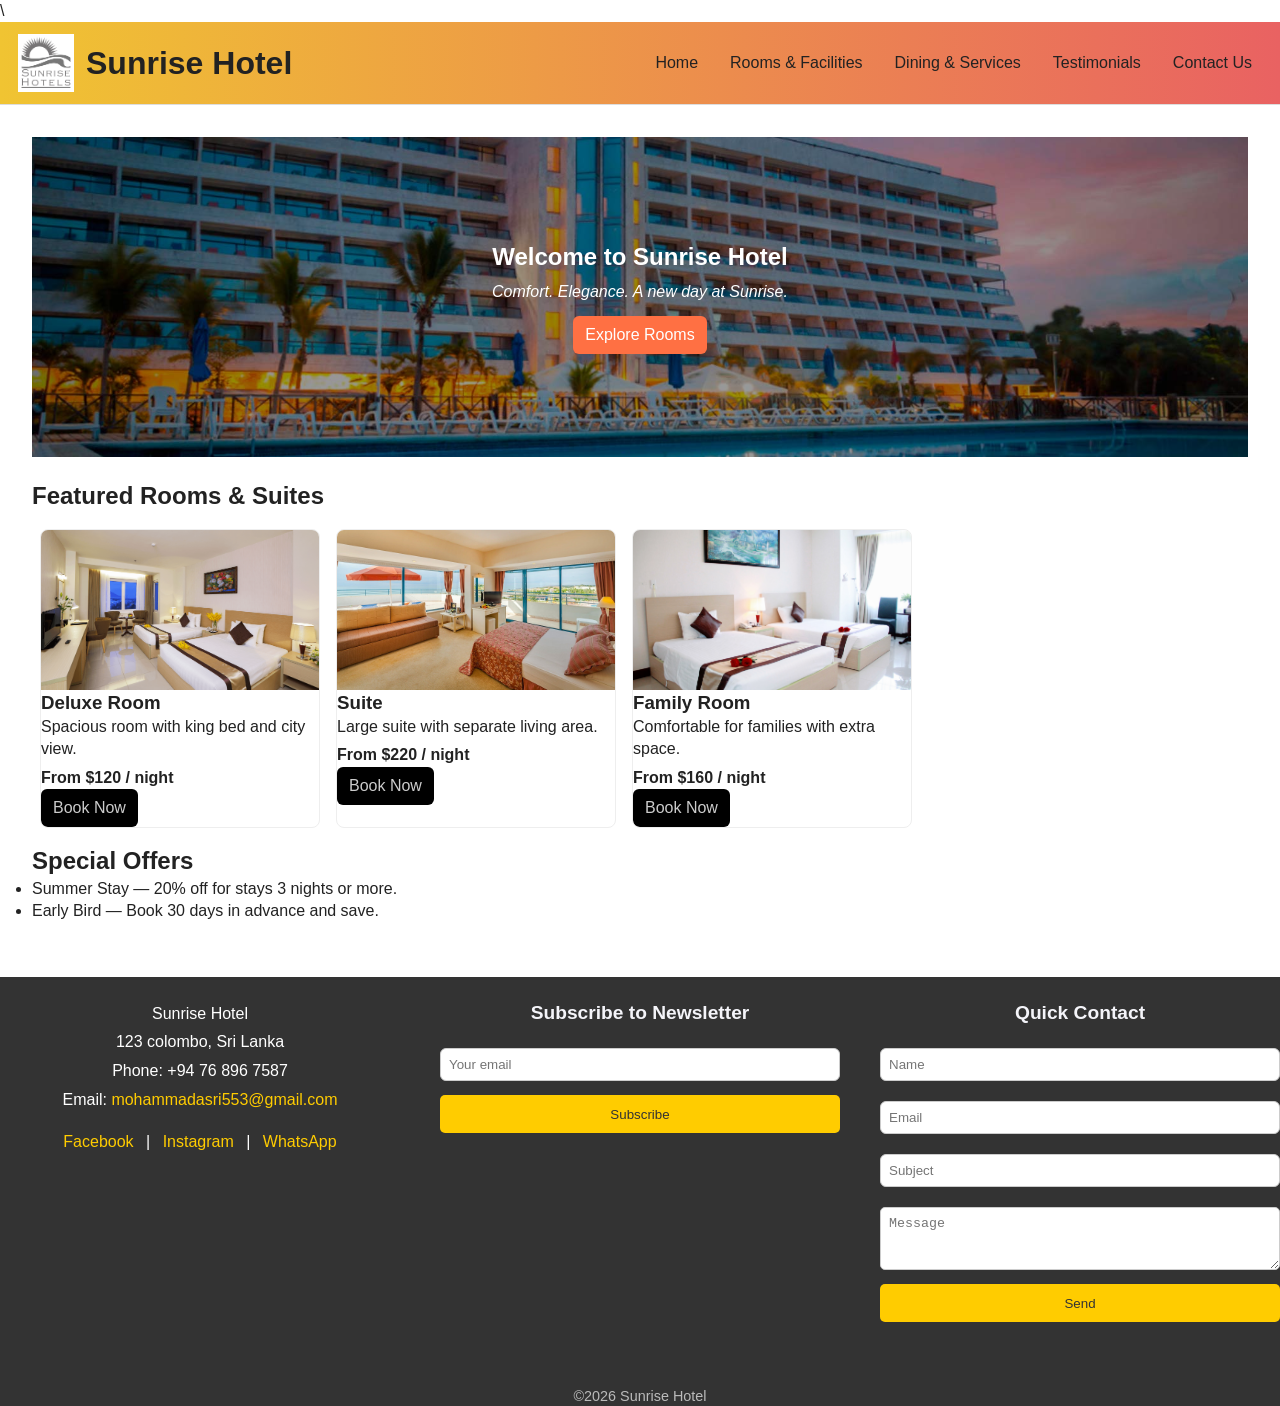
<file: index.html>
\<!doctype html>
<html lang="en">
<head>
  <meta charset="utf-8" />
  <meta name="viewport" content="width=device-width,initial-scale=1" />
  <title>Sunrise Hotel — Home</title>
  <link rel="stylesheet" href="css/style.css">
</head>
<body>
  <header class="site-header">
    <div class="brand">
      <img src="images/Logo.jpg" alt="Sunrise Hotel logo" class="logo">
      <h1>Sunrise Hotel</h1>
    </div>
    <nav class="main-nav" id="main-nav">
      <ul>
        <li><a href="index.html">Home</a></li>
        <li><a href="rooms.html">Rooms & Facilities</a></li>
        <li><a href="dining.html">Dining & Services</a></li>
        <li><a href="testimonials.html">Testimonials</a></li>
        <li><a href="contact.html">Contact Us</a></li>
      </ul>
    </nav>
  </header>

  <main>
    <section class="hero" aria-label="Welcome banner">
      <img src="images/banner.jpg" alt="Sunrise over the hotel" class="hero-bg">
      <div class="hero-content">
        <h2>Welcome to Sunrise Hotel</h2>
        <p class="slogan">Comfort. Elegance. A new day at Sunrise.</p>
        <a class="btn primary" href="rooms.html">Explore Rooms</a>
      </div>
    </section>

    <section class="featured-rooms"><br>
      <h2>Featured Rooms & Suites</h2>
      <div class="cards">
        <article class="card">
          <img src="images/room1.png" alt="Deluxe Room" />
          <h3>Deluxe Room</h3>
          <p>Spacious room with king bed and city view.</p>
          <p class="price">From $120 / night</p>
          <a class="btn" href="rooms.html#deluxe">Book Now</a>
        </article>

        <article class="card">
          <img src="images/room2.jpg" alt="Suite" />
          <h3>Suite</h3>
          <p>Large suite with separate living area.</p>
          <p class="price">From $220 / night</p>
          <a class="btn" href="rooms.html#suite">Book Now</a>
        </article>

        <article class="card">
          <img src="images/room3.jpg" alt="Family Room" />
          <h3>Family Room</h3>
          <p>Comfortable for families with extra space.</p>
          <p class="price">From $160 / night</p>
          <a class="btn" href="rooms.html#family">Book Now</a>
        </article>
      </div>
    </section>

    <section class="special-offers">
      <h2>Special Offers</h2>
      <ul>
        <li>Summer Stay — 20% off for stays 3 nights or more.</li>
        <li>Early Bird — Book 30 days in advance and save.</li>
      </ul>
    </section>
  </main>
<br>
  <footer class="site-footer">

    <div class="footer-contact">
      <br>
      <address>
        Sunrise Hotel<br>
        123 colombo, Sri Lanka<br>
        Phone: +94 76 896 7587<br>
        Email: <a href="mohammadasri553@gmail.com">mohammadasri553@gmail.com</a>
      </address>

      <div class="social-links">
        <a href="https://www.facebook.com/profile.php?id=100076570625854&mibextid=ZbWKwL" aria-label="Sunrise Hotel on Facebook">Facebook</a> |
        <a href="https://www.instagram.com/mhdasri553?igsh=b245bXV5a212cms3" aria-label="Sunrise Hotel on Instagram">Instagram</a> |
        <a href="https://wa.me/+94768967587?text=Hii+SLM(•ิ‿•ิ)Asri" aria-label="Sunrise Hotel on Twitter">WhatsApp</a>
      </div>
    </div>

    <div class="newsletter">
      <br>
      <h3>Subscribe to Newsletter</h3>
      <form id="newsletter-form">
        <label for="newsletter-email" class="sr-only">Email</label>
        <input id="newsletter-email" type="email" name="email" placeholder="Your email" required>
        <button type="submit" class="btn">Subscribe</button>
      </form>
    </div>

    <div class="footer-contactform">
      <br>
      <h3>Quick Contact</h3>
      <form id="quick-contact">
        <label for="q-name" class="sr-only">Name</label>
        <input id="q-name" name="name" type="text" placeholder="Name" required>
        <label for="q-email" class="sr-only">Email</label>
        <input id="q-email" name="email" type="email" placeholder="Email" required>
        <label for="q-subject" class="sr-only">Subject</label>
        <input id="q-subject" name="subject" type="text" placeholder="Subject" required>
        <label for="q-message" class="sr-only">Message</label>
        <textarea id="q-message" name="message" placeholder="Message" rows="3" required></textarea>
        <button type="submit" class="btn">Send</button>
      </form>
    </div>

    <p class="copyright">©<span id="year"></span> Sunrise Hotel</p>
  </footer>

  <script src="js/scripts.js"></script>
</body>
</html>
</file>
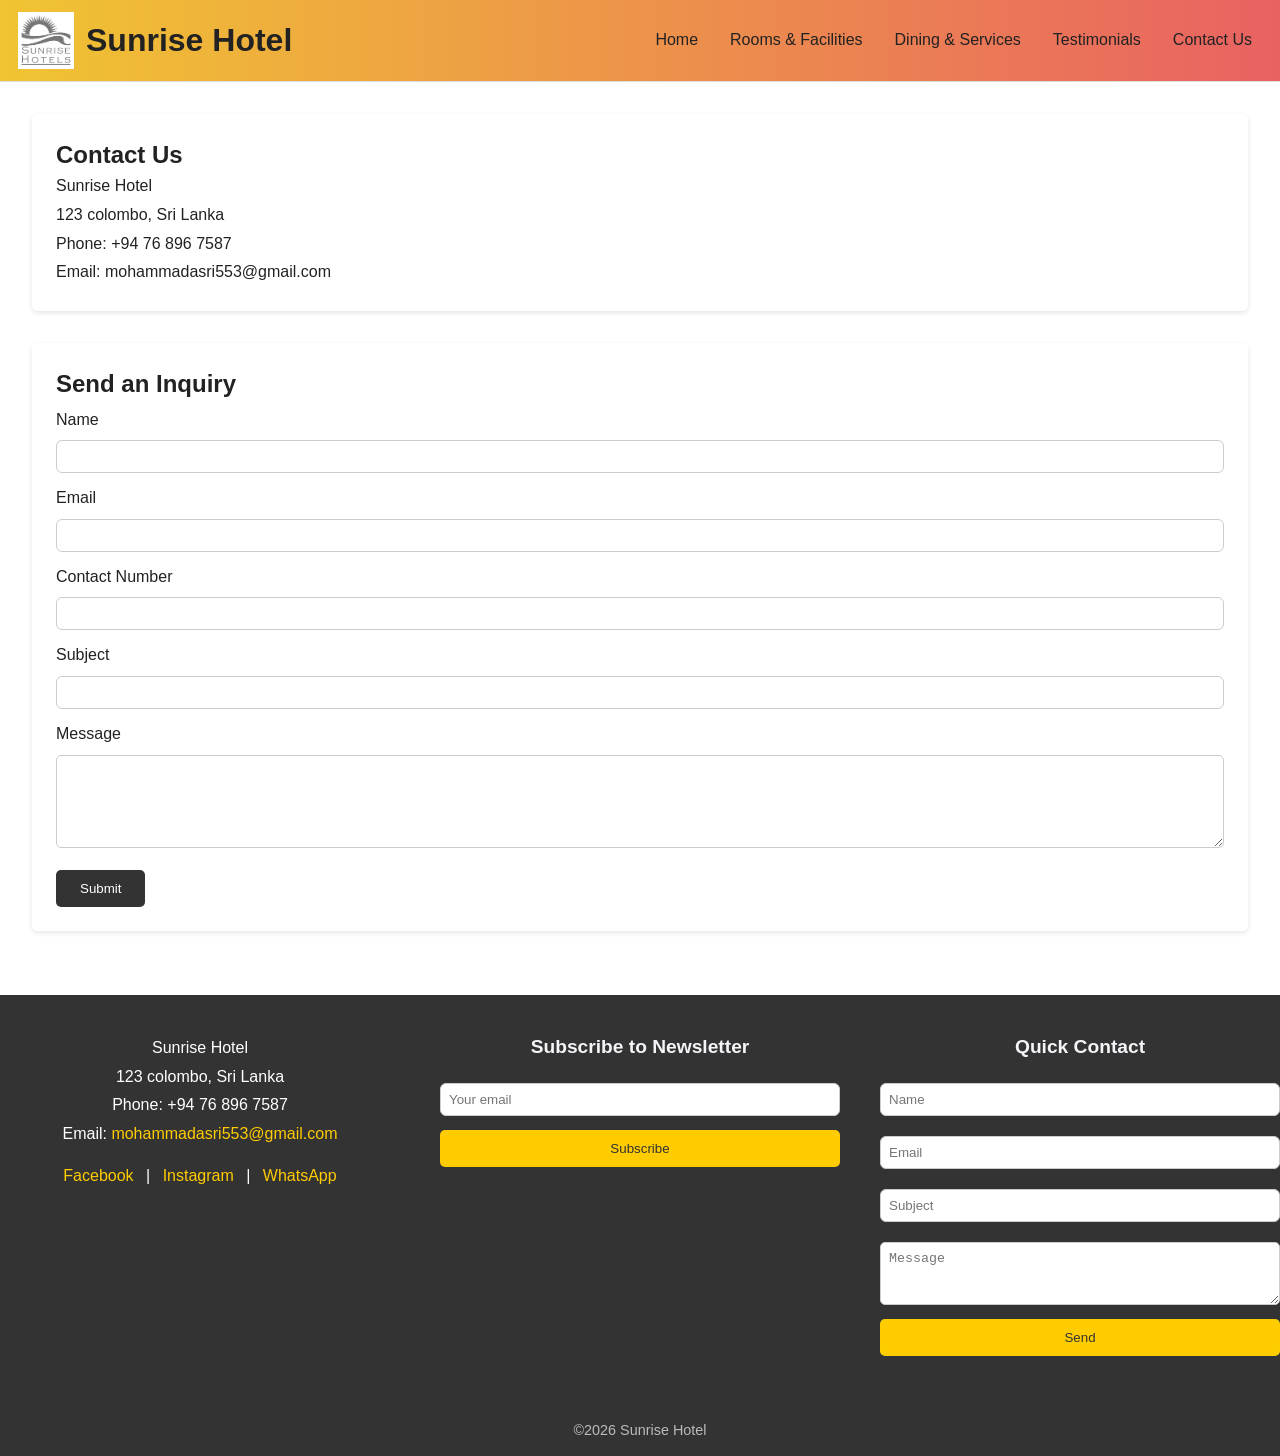
<file: contact.html>
<!doctype html>
<html lang="en">
<head>
  <meta charset="utf-8" />
  <meta name="viewport" content="width=device-width,initial-scale=1" />
  <title>Sunrise Hotel — Contact</title>
  <link rel="stylesheet" href="css/style.css">
  <style>
    .site-footer {
  text-align: center;
  padding: 1rem 0;
  background: #333;
  color: #fff;
  margin-top: 2rem;
}

.site-footer p {
  margin: 0;
}
  </style>
</head>
<body>
  <header class="site-header">
    <div class="brand">
      <img src="images/Logo.jpg" alt="Sunrise Hotel logo" class="logo">
      <h1>Sunrise Hotel</h1>
    </div>
    <nav class="main-nav">
      <ul>
        <li><a href="index.html">Home</a></li>
        <li><a href="rooms.html">Rooms & Facilities</a></li>
        <li><a href="dining.html">Dining & Services</a></li>
        <li><a href="testimonials.html">Testimonials</a></li>
        <li><a href="contact.html">Contact Us</a></li>
      </ul>
    </nav>
  </header>

  <main>
    <section class="contact-info">
      <h2>Contact Us</h2>
      <address>
        Sunrise Hotel<br>
        123 colombo, Sri Lanka<br>
        Phone:  +94 76 896 7587<br>
        Email: <a href="mohammadasri553@gmail.com">mohammadasri553@gmail.com</a>
      </address>
    </section>

    <section class="inquiry-form">
      <h2>Send an Inquiry</h2>
      <form id="inquiry" method="post" action="#">
        <label for="name">Name</label>
        <input id="name" name="name" type="text" required>

        <label for="email">Email</label>
        <input id="email" name="email" type="email" required>

        <label for="contact-number">Contact Number</label>
        <input id="contact-number" name="contact-number" type="tel">

        <label for="subject">Subject</label>
        <input id="subject" name="subject" type="text" required>

        <label for="message">Message</label>
        <textarea id="message" name="message" rows="5" required></textarea>

        <button class="btn" type="submit">Submit</button>
      </form>
    </section>
  </main>

 <footer class="site-footer">

    <div class="footer-contact">
      <br>
      <address>
        Sunrise Hotel<br>
        123 colombo, Sri Lanka<br>
        Phone: +94 76 896 7587<br>
        Email: <a href="mohammadasri553@gmail.com">mohammadasri553@gmail.com</a>
      </address>

      <div class="social-links">
        <a href="https://www.facebook.com/profile.php?id=100076570625854&mibextid=ZbWKwL" aria-label="Sunrise Hotel on Facebook">Facebook</a> |
        <a href="https://www.instagram.com/mhdasri553?igsh=b245bXV5a212cms3" aria-label="Sunrise Hotel on Instagram">Instagram</a> |
        <a href="https://wa.me/+94768967587?text=Hii+SLM(•ิ‿•ิ)Asri" aria-label="Sunrise Hotel on Twitter">WhatsApp</a>
      </div>
    </div>

    <div class="newsletter">
      <br>
      <h3>Subscribe to Newsletter</h3>
      <form id="newsletter-form">
        <label for="newsletter-email" class="sr-only">Email</label>
        <input id="newsletter-email" type="email" name="email" placeholder="Your email" required>
        <button type="submit" class="btn">Subscribe</button>
      </form>
    </div>

    <div class="footer-contactform">
      <br>
      <h3>Quick Contact</h3>
      <form id="quick-contact">
        <label for="q-name" class="sr-only">Name</label>
        <input id="q-name" name="name" type="text" placeholder="Name" required>
        <label for="q-email" class="sr-only">Email</label>
        <input id="q-email" name="email" type="email" placeholder="Email" required>
        <label for="q-subject" class="sr-only">Subject</label>
        <input id="q-subject" name="subject" type="text" placeholder="Subject" required>
        <label for="q-message" class="sr-only">Message</label>
        <textarea id="q-message" name="message" placeholder="Message" rows="3" required></textarea>
        <button type="submit" class="btn">Send</button>
      </form>
    </div>

    <p class="copyright">©<span id="year"></span> Sunrise Hotel</p>
  </footer>

  <script src="js/scripts.js"></script>
</body>
</html>
</file>
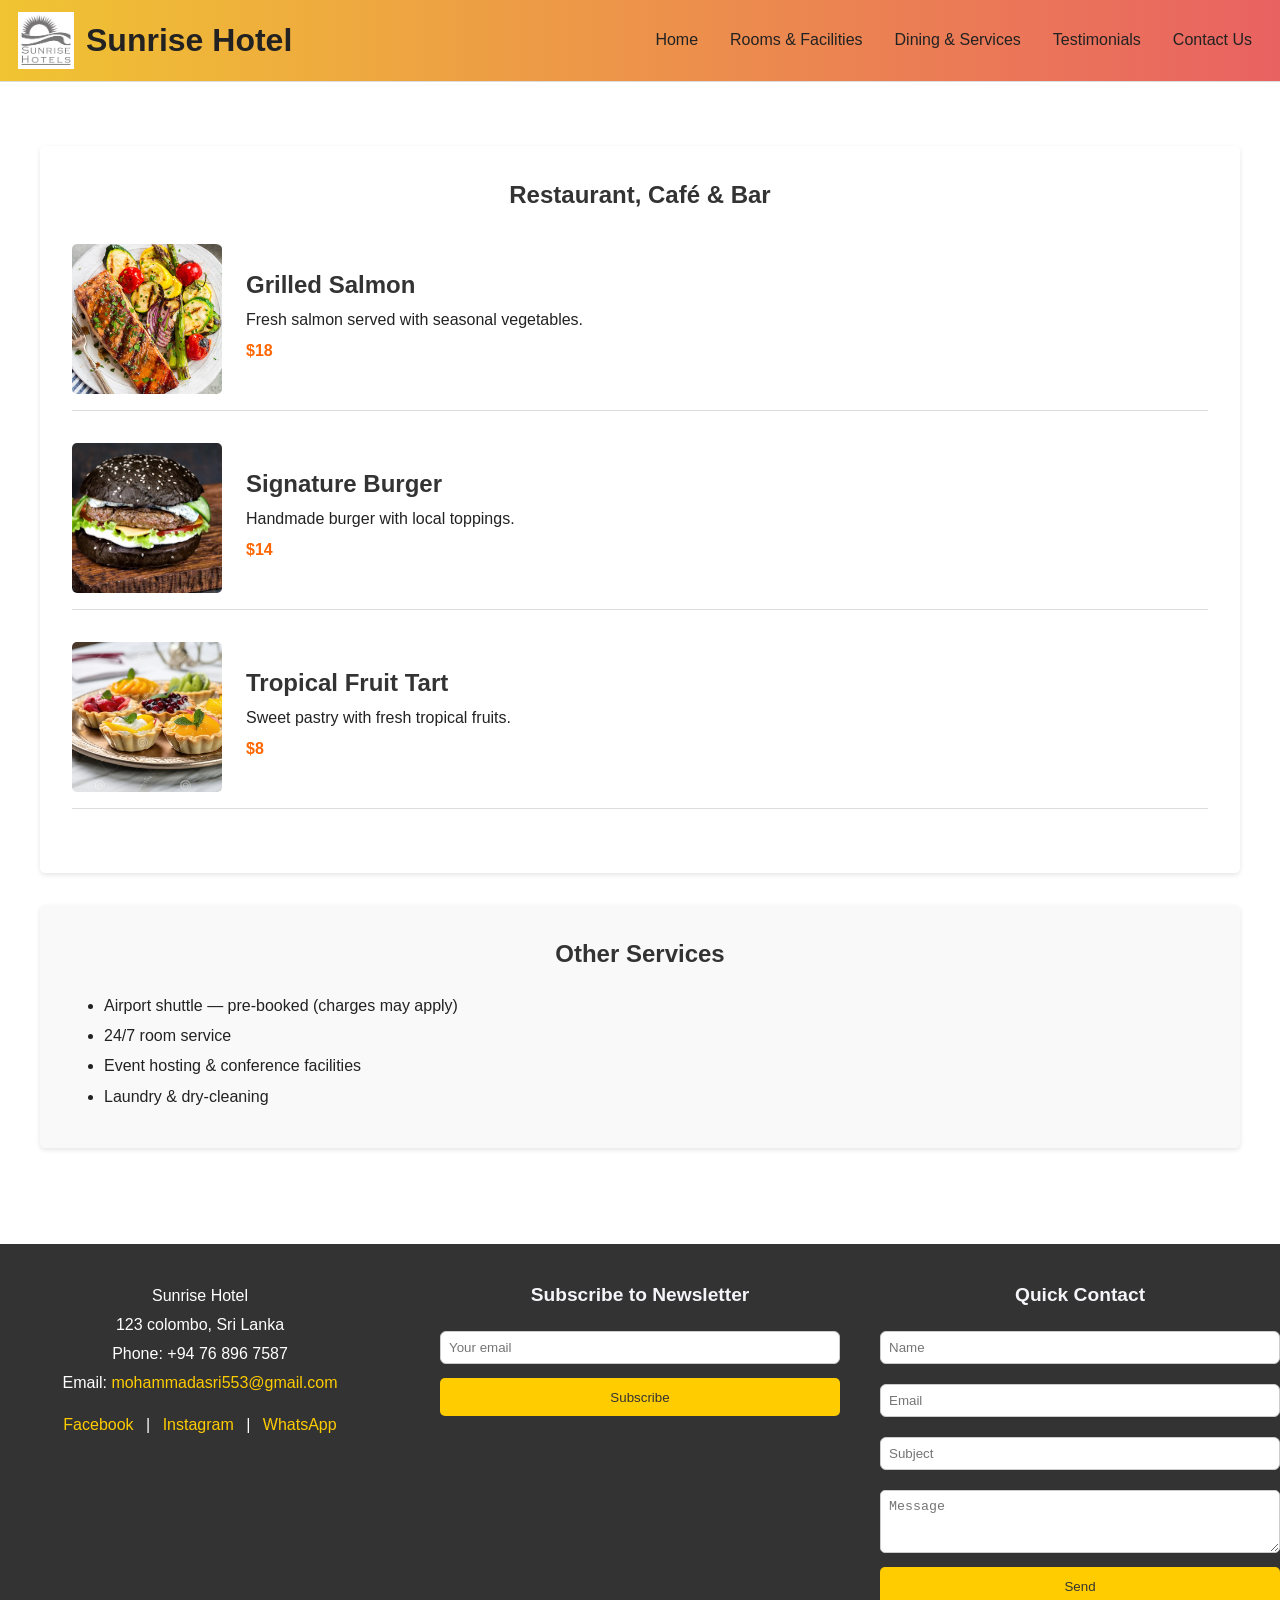
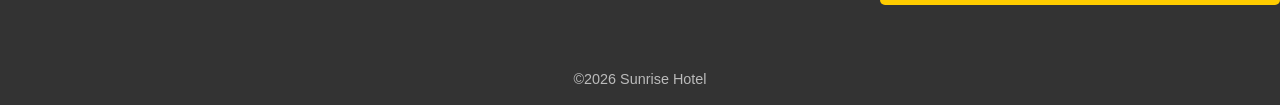
<file: dining.html>
<!doctype html>
<html lang="en">
<head>
  <meta charset="utf-8" />
  <meta name="viewport" content="width=device-width,initial-scale=1" />
  <title>Sunrise Hotel — Dining & Services</title>
  <link rel="stylesheet" href="css/style.css">
  <style>
    .site-footer {
  text-align: center;
  padding: 1rem 0;
  background: #333;
  color: #fff;
  margin-top: 2rem;
}
  </style>
</head>
<body>
  <header class="site-header">
    <div class="brand">
      <img src="images/Logo.jpg" alt="Sunrise Hotel logo" class="logo">
      <h1>Sunrise Hotel</h1>
    </div>
    <nav class="main-nav">
      <ul>
        <li><a href="index.html">Home</a></li>
        <li><a href="rooms.html">Rooms & Facilities</a></li>
        <li><a href="dining.html">Dining & Services</a></li>
        <li><a href="testimonials.html">Testimonials</a></li>
        <li><a href="contact.html">Contact Us</a></li>
      </ul>
    </nav>
  </header>

  <main>
    <section class="dining">
      <h2>Restaurant, Café & Bar</h2>
      <article class="menu-item">
        <img src="images/dish1.jpg" alt="Grilled Salmon">
        <div class="menuCon">
          <h3>Grilled Salmon</h3>
        <p>Fresh salmon served with seasonal vegetables.</p>
        <p class="price">$18</p>
        </div>
        
      </article>

      <article class="menu-item">
        <img src="images/dish2.jpg" alt="Signature Burger">
        <div class="menuCon">
          <h3>Signature Burger</h3>
        <p>Handmade burger with local toppings.</p>
        <p class="price">$14</p>
        </div>
      </article>

      <article class="menu-item">
        <img src="images/dish3.jpg" alt="Tropical Fruit Tart">
        <div class="menuCon">
          <h3>Tropical Fruit Tart</h3>
        <p>Sweet pastry with fresh tropical fruits.</p>
        <p class="price">$8</p>
        </div>
        
      </article>
    </section>

    <section class="services">
      <h2>Other Services</h2>
      <ul>
        <li>Airport shuttle — pre-booked (charges may apply)</li>
        <li>24/7 room service</li>
        <li>Event hosting & conference facilities</li>
        <li>Laundry & dry-cleaning</li>
      </ul>
    </section>
  </main>

  <footer class="site-footer">

    <div class="footer-contact">
      <br>
      <address>
        Sunrise Hotel<br>
        123 colombo, Sri Lanka<br>
        Phone: +94 76 896 7587<br>
        Email: <a href="mohammadasri553@gmail.com">mohammadasri553@gmail.com</a>
      </address>

      <div class="social-links">
        <a href="https://www.facebook.com/profile.php?id=100076570625854&mibextid=ZbWKwL" aria-label="Sunrise Hotel on Facebook">Facebook</a> |
        <a href="https://www.instagram.com/mhdasri553?igsh=b245bXV5a212cms3" aria-label="Sunrise Hotel on Instagram">Instagram</a> |
        <a href="https://wa.me/+94768967587?text=Hii+SLM(•ิ‿•ิ)Asri" aria-label="Sunrise Hotel on Twitter">WhatsApp</a>
      </div>
    </div>

    <div class="newsletter">
      <br>
      <h3>Subscribe to Newsletter</h3>
      <form id="newsletter-form">
        <label for="newsletter-email" class="sr-only">Email</label>
        <input id="newsletter-email" type="email" name="email" placeholder="Your email" required>
        <button type="submit" class="btn">Subscribe</button>
      </form>
    </div>

    <div class="footer-contactform">
      <br>
      <h3>Quick Contact</h3>
      <form id="quick-contact">
        <label for="q-name" class="sr-only">Name</label>
        <input id="q-name" name="name" type="text" placeholder="Name" required>
        <label for="q-email" class="sr-only">Email</label>
        <input id="q-email" name="email" type="email" placeholder="Email" required>
        <label for="q-subject" class="sr-only">Subject</label>
        <input id="q-subject" name="subject" type="text" placeholder="Subject" required>
        <label for="q-message" class="sr-only">Message</label>
        <textarea id="q-message" name="message" placeholder="Message" rows="3" required></textarea>
        <button type="submit" class="btn">Send</button>
      </form>
    </div>

    <p class="copyright">©<span id="year"></span> Sunrise Hotel</p>
  </footer>

  <script src="js/scripts.js"></script>
</body>
</html>
</file>
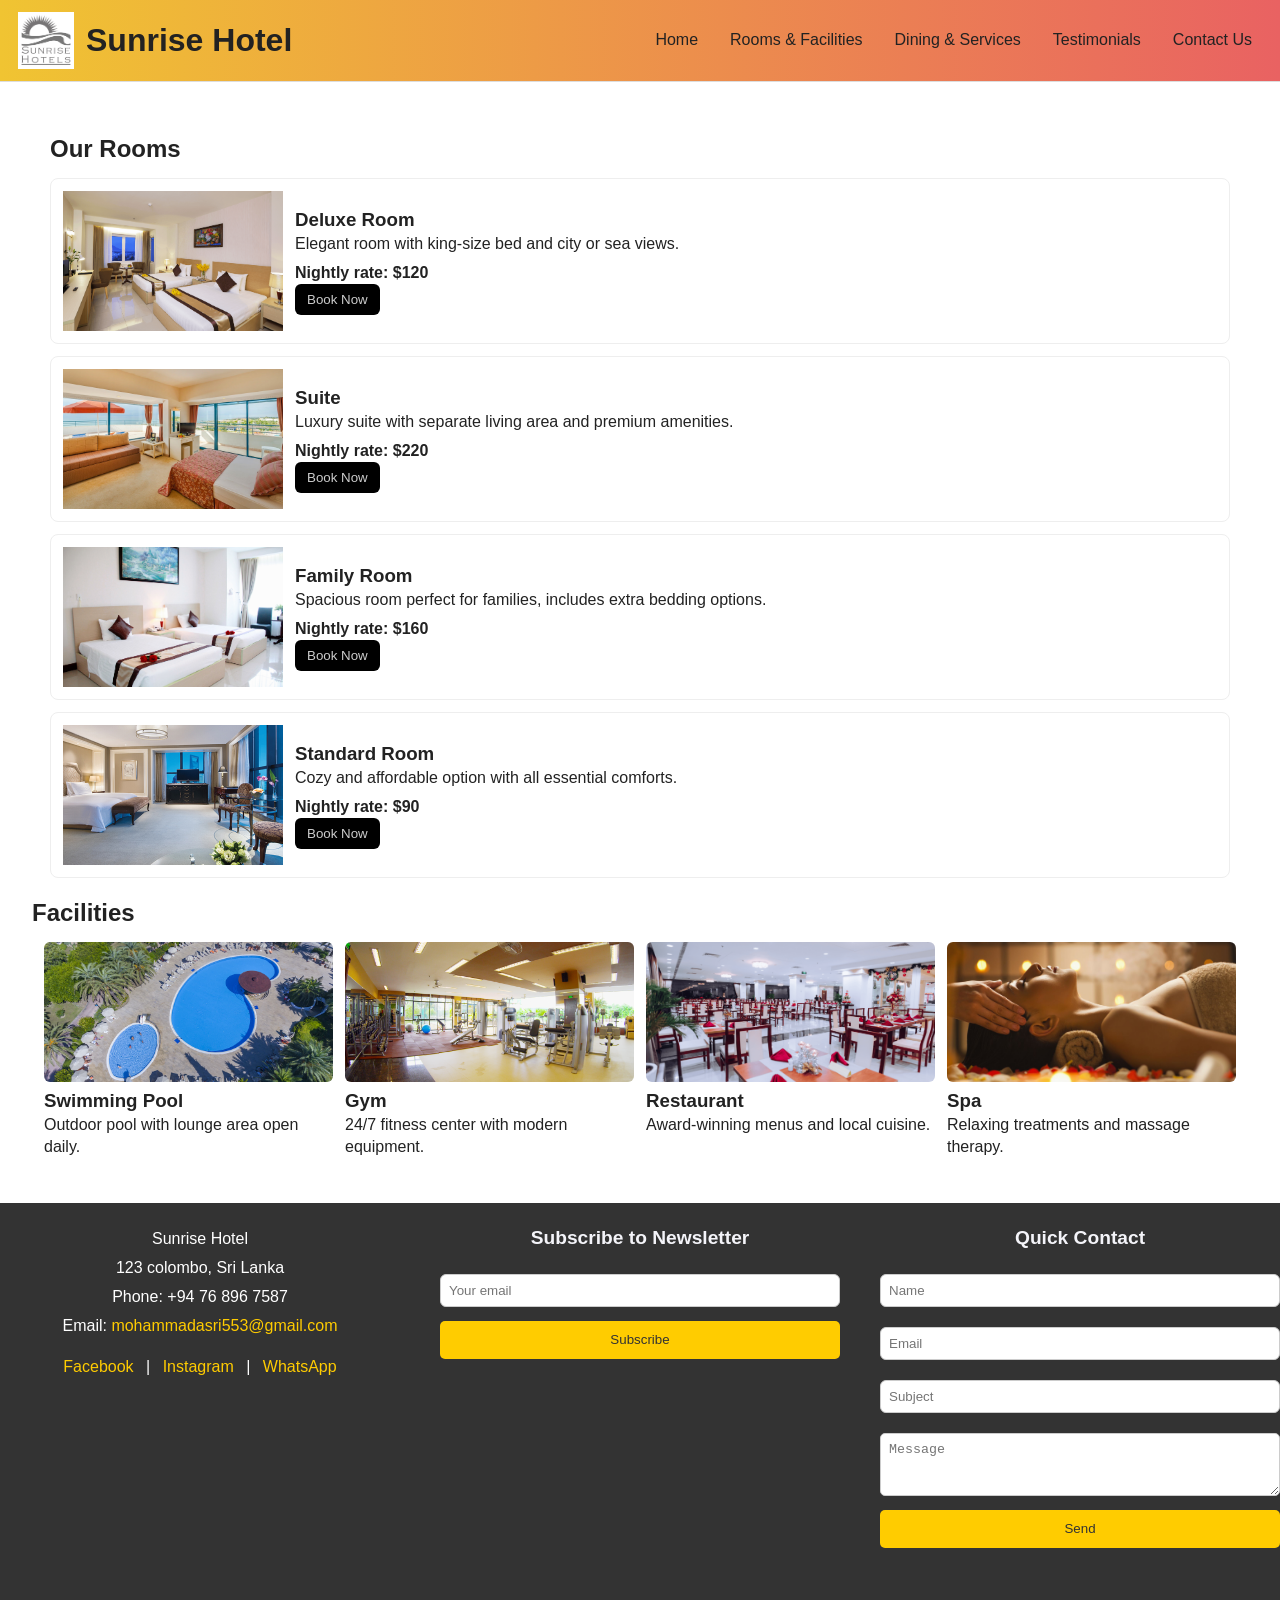
<file: rooms.html>
<!doctype html>
<html lang="en">
<head>
  <meta charset="utf-8" />
  <meta name="viewport" content="width=device-width,initial-scale=1" />
  <title>Sunrise Hotel — Rooms & Facilities</title>
  <link rel="stylesheet" href="css/style.css">
</head>
<body>
  <header class="site-header">
    <div class="brand">
      <img src="images/Logo.jpg" alt="Sunrise Hotel logo" class="logo">
      <h1>Sunrise Hotel</h1>
    </div>
    <nav class="main-nav">
      <ul>
        <li><a href="index.html">Home</a></li>
        <li><a href="rooms.html">Rooms & Facilities</a></li>
        <li><a href="dining.html">Dining & Services</a></li>
        <li><a href="testimonials.html">Testimonials</a></li>
        <li><a href="contact.html">Contact Us</a></li>
      </ul>
    </nav>
  </header>

  <main>
    <section id="rooms" class="rooms-list">
      <h2>Our Rooms</h2>

      <article id="deluxe" class="room">
        <img src="images/room1.png" alt="Deluxe Room interior">
        <div>
          <h3>Deluxe Room</h3>
          <p>Elegant room with king-size bed and city or sea views.</p>
          <p class="price">Nightly rate: $120</p>
          <button class="btn book" onclick="alert('Booking flow placeholder')">Book Now</button>
        </div>
      </article>

      <article id="suite" class="room">
        <img src="images/room2.jpg" alt="Suite interior">
        <div>
          <h3>Suite</h3>
          <p>Luxury suite with separate living area and premium amenities.</p>
          <p class="price">Nightly rate: $220</p>
          <button class="btn book" onclick="alert('Booking flow placeholder')">Book Now</button>
        </div>
      </article>

      <article id="family" class="room">
        <img src="images/room3.jpg" alt="Family Room">
        <div>
          <h3>Family Room</h3>
          <p>Spacious room perfect for families, includes extra bedding options.</p>
          <p class="price">Nightly rate: $160</p>
          <button class="btn book" onclick="alert('Booking flow placeholder')">Book Now</button>
        </div>
      </article>

      <article id="standard" class="room">
        <img src="images/room4.jpeg" alt="Standard Room">
        <div>
          <h3>Standard Room</h3>
          <p>Cozy and affordable option with all essential comforts.</p>
          <p class="price">Nightly rate: $90</p>
          <button class="btn book" onclick="alert('Booking flow placeholder')">Book Now</button>
        </div>
      </article>
    </section>

    <section class="facilities">
      <h2>Facilities</h2>
      <div class="fac-grid">
        <div class="facility">
          <img src="images/pool.jpg" alt="Swimming pool">
          <h3>Swimming Pool</h3>
          <p>Outdoor pool with lounge area open daily.</p>
        </div>
        <div class="facility">
          <img src="images/gym.png" alt="Gym">
          <h3>Gym</h3>
          <p>24/7 fitness center with modern equipment.</p>
        </div>
        <div class="facility">
          <img src="images/restaurant.png" alt="Restaurant">
          <h3>Restaurant</h3>
          <p>Award-winning menus and local cuisine.</p>
        </div>
        <div class="facility">
          <img src="images/spa.jpg" alt="Spa">
          <h3>Spa</h3>
          <p>Relaxing treatments and massage therapy.</p>
        </div>
      </div>
    </section>
  </main>

 <footer class="site-footer">

    <div class="footer-contact">
      <br>
      <address>
        Sunrise Hotel<br>
        123 colombo, Sri Lanka<br>
        Phone: +94 76 896 7587<br>
        Email: <a href="mohammadasri553@gmail.com">mohammadasri553@gmail.com</a>
      </address>

      <div class="social-links">
        <a href="https://www.facebook.com/profile.php?id=100076570625854&mibextid=ZbWKwL" aria-label="Sunrise Hotel on Facebook">Facebook</a> |
        <a href="https://www.instagram.com/mhdasri553?igsh=b245bXV5a212cms3" aria-label="Sunrise Hotel on Instagram">Instagram</a> |
        <a href="https://wa.me/+94768967587?text=Hii+SLM(•ิ‿•ิ)Asri" aria-label="Sunrise Hotel on Twitter">WhatsApp</a>
      </div>
    </div>

    <div class="newsletter">
      <br>
      <h3>Subscribe to Newsletter</h3>
      <form id="newsletter-form">
        <label for="newsletter-email" class="sr-only">Email</label>
        <input id="newsletter-email" type="email" name="email" placeholder="Your email" required>
        <button type="submit" class="btn">Subscribe</button>
      </form>
    </div>

    <div class="footer-contactform">
      <br>
      <h3>Quick Contact</h3>
      <form id="quick-contact">
        <label for="q-name" class="sr-only">Name</label>
        <input id="q-name" name="name" type="text" placeholder="Name" required>
        <label for="q-email" class="sr-only">Email</label>
        <input id="q-email" name="email" type="email" placeholder="Email" required>
        <label for="q-subject" class="sr-only">Subject</label>
        <input id="q-subject" name="subject" type="text" placeholder="Subject" required>
        <label for="q-message" class="sr-only">Message</label>
        <textarea id="q-message" name="message" placeholder="Message" rows="3" required></textarea>
        <button type="submit" class="btn">Send</button>
      </form>
    </div>

    <p class="copyright">©<span id="year"></span> Sunrise Hotel</p>
  </footer>

  <script src="js/scripts.js"></script>
</body>
</html>
</file>
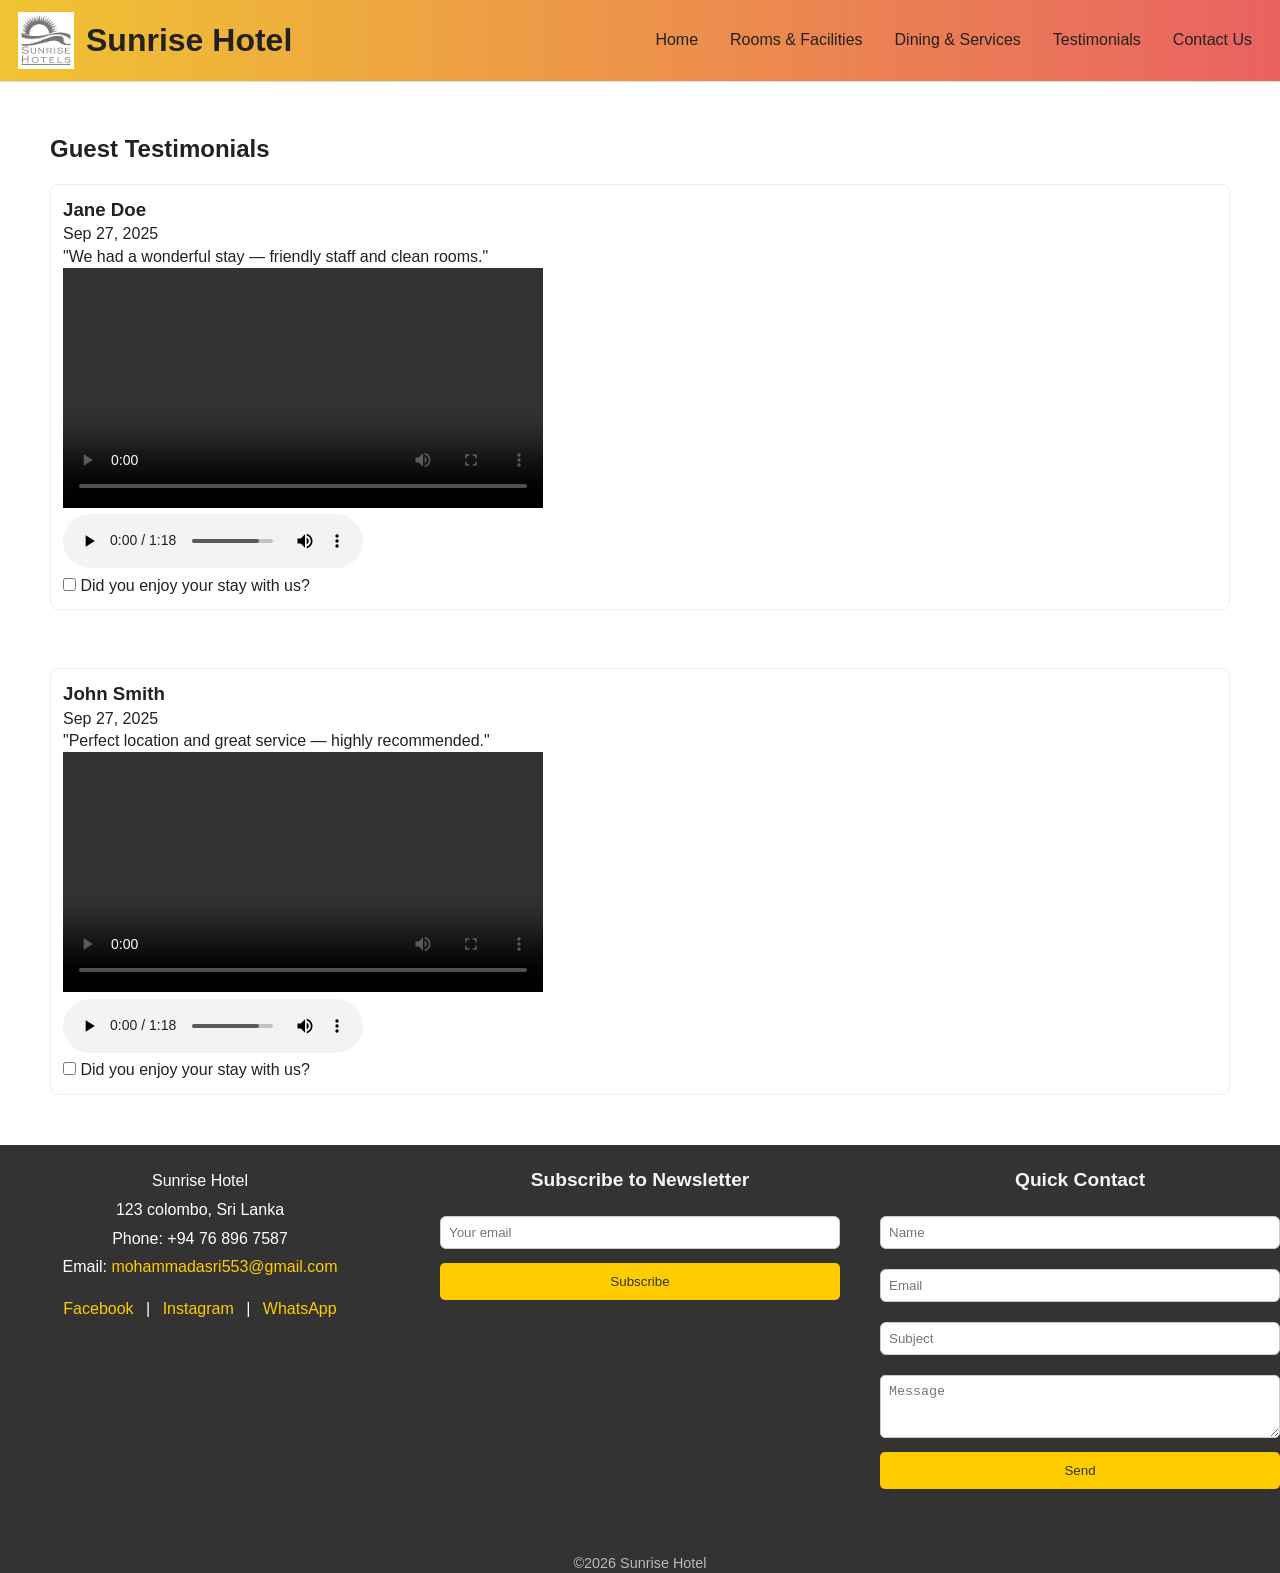
<file: testimonials.html>
<!doctype html>
<html lang="en">
<head>
  <meta charset="utf-8" />
  <meta name="viewport" content="width=device-width,initial-scale=1" />
  <title>Sunrise Hotel — Testimonials</title>
  <link rel="stylesheet" href="css/style.css">
</head>
<body>
  <header class="site-header">
    <div class="brand">
      <img src="images/Logo.jpg" alt="Sunrise Hotel logo" class="logo">
      <h1>Sunrise Hotel</h1>
    </div>
    <nav class="main-nav">
      <ul>
        <li><a href="index.html">Home</a></li>
        <li><a href="rooms.html">Rooms & Facilities</a></li>
        <li><a href="dining.html">Dining & Services</a></li>
        <li><a href="testimonials.html">Testimonials</a></li>
        <li><a href="contact.html">Contact Us</a></li>
      </ul>
    </nav>
  </header>

  <main>
    <section class="testimonials">
      <h2>Guest Testimonials</h2>

      <article class="testimonial">
        <h3>Jane Doe</h3>
        <time>Sep 27, 2025</time>
        <p>"We had a wonderful stay — friendly staff and clean rooms."</p>
        <video controls width="480" preload="metadata" aria-label="Testimonial video by Jane Doe">
          <source src="images/testimonial-video.mp4" type="video/mp4">
          Your browser does not support the video element.
        </video><br>
        <audio controls aria-label="Audio testimonial by Jane Doe">
          <source src="images/testimonial-audio.mp3" type="audio/mpeg">
          Your browser does not support the audio element.
        </audio>
        <div class="checkbox">
          <label><input type="checkbox" name="enjoyed1"> Did you enjoy your stay with us?</label>
        </div>
      </article>
<br>
      <article class="testimonial">
        <h3>John Smith</h3>
        <time >Sep 27, 2025</time>
        <p>"Perfect location and great service — highly recommended."</p>
        
        <video controls width="480" aria-label="Testimonial video by John Smith">
          <source src="images/testimonial-video1.mp4" type="video/mp4">
        </video><br>
        <audio controls aria-label="Audio testimonial by Jane Doe">
          <source src="images/testimonial-audio.mp3" type="audio/mpeg">
          Your browser does not support the audio element.
        </audio>
        <div class="checkbox">
          <label><input type="checkbox" name="enjoyed2"> Did you enjoy your stay with us?</label>
        </div>
      </article>
    </section>
  </main>

  <footer class="site-footer">

    <div class="footer-contact">
      <br>
      <address>
        Sunrise Hotel<br>
        123 colombo, Sri Lanka<br>
        Phone: +94 76 896 7587<br>
        Email: <a href="mohammadasri553@gmail.com">mohammadasri553@gmail.com</a>
      </address>

      <div class="social-links">
        <a href="https://www.facebook.com/profile.php?id=100076570625854&mibextid=ZbWKwL" aria-label="Sunrise Hotel on Facebook">Facebook</a> |
        <a href="https://www.instagram.com/mhdasri553?igsh=b245bXV5a212cms3" aria-label="Sunrise Hotel on Instagram">Instagram</a> |
        <a href="https://wa.me/+94768967587?text=Hii+SLM(•ิ‿•ิ)Asri" aria-label="Sunrise Hotel on Twitter">WhatsApp</a>
      </div>
    </div>

    <div class="newsletter">
      <br>
      <h3>Subscribe to Newsletter</h3>
      <form id="newsletter-form">
        <label for="newsletter-email" class="sr-only">Email</label>
        <input id="newsletter-email" type="email" name="email" placeholder="Your email" required>
        <button type="submit" class="btn">Subscribe</button>
      </form>
    </div>

    <div class="footer-contactform">
      <br>
      <h3>Quick Contact</h3>
      <form id="quick-contact">
        <label for="q-name" class="sr-only">Name</label>
        <input id="q-name" name="name" type="text" placeholder="Name" required>
        <label for="q-email" class="sr-only">Email</label>
        <input id="q-email" name="email" type="email" placeholder="Email" required>
        <label for="q-subject" class="sr-only">Subject</label>
        <input id="q-subject" name="subject" type="text" placeholder="Subject" required>
        <label for="q-message" class="sr-only">Message</label>
        <textarea id="q-message" name="message" placeholder="Message" rows="3" required></textarea>
        <button type="submit" class="btn">Send</button>
      </form>
    </div>

    <p class="copyright">©<span id="year"></span> Sunrise Hotel</p>
  </footer>

  <script src="js/scripts.js"></script>
</body>
</html>
</file>
<file: css/style.css>
* {
   box-sizing: border-box; 
   margin: 0; 
   padding: 0; 
  }

html,body { 
  font-family: Arial, Helvetica, sans-serif; 
  line-height: 1.4; 
  color: #222; 
}

a {
   color: inherit; 
   text-decoration: none; }


.site-header {
  display: flex;
  align-items: center;
  justify-content: space-between;
  padding: 12px 18px;
  background: linear-gradient(90deg,#f0c432,#e96262);
  border-bottom: 1px solid #ddd;
  position: sticky;
  top: 0;
  z-index: 1000;
}
.brand { 
  display:flex; 
  align-items:center;
   gap:12px; 
  }


.logo { 
  width:56px;
   height:auto; 
  }


.main-nav ul {
   list-style:none; 
   display:flex; 
   gap:12px; 
  }



.main-nav a { 
  padding:8px 10px; 
  border-radius:6px; 
  transition: background .15s; 
}


.main-nav a:hover {
   background: rgba(0,0,0,0.05); 
  }





.hero { 
  position: relative; 
  height: 320px; 
  display:flex; 
  align-items:center; 
  justify-content:center; 
  overflow:hidden; 
}


.hero-bg {
  width:100%; 
  height:100%; 
  object-fit:cover; 
  position:absolute; 
  top:0; left:0; 
  filter: brightness(0.6); 
}


.hero-content { 
  position:relative; 
  color:#fff; 
  text-align:center; 
  padding:1rem; 
}


.slogan { 
  font-style: italic; 
  margin:8px 0 12px; 
}

.btn { 
  display:inline-block; 
  padding:8px 12px; 
  border-radius:6px; 
  background:#000000; 
  color: #ccc;
  border: none; 
  cursor:pointer; 
}


.btn:hover{
  background: rgba(248, 58, 0, 0.192);
  color: #000000;
}

.btn.primary { 
  background: #ff7043; 
  color: #fff; 
}


.price { 
  font-weight:700; 
  margin-top:6px; 
}

.cards { 
  display:flex; 
  gap:16px; 
  padding: 16px 8px; 
  flex-wrap:wrap;
}

.card { 
  width: 280px; 
  border:1px solid #eee; 
  border-radius:8px; 
  overflow:hidden; 
  background:#fff; 
}


.card img { 
  width:100%; 
  height:160px; 
  object-fit:cover; 
  display:block; 
}
.rooms-list { 
  padding: 18px; 
  display:flex; 
  flex-direction:column; 
  gap:12px; 
}


.room { 
  display:flex; 
  gap:12px; 
  border:1px solid #eee; 
  padding:12px; 
  border-radius:8px; 
  align-items:center; 
}


.room img { 
  width:220px; 
  height:140px; 
  object-fit:cover; 
}


.fac-grid { 
  display:grid; 
  grid-template-columns: repeat(auto-fit, minmax(220px, 1fr)); 
  gap:12px; 
  padding:12px; 
}


.facility img {
   width:100%; 
   height:140px; 
   object-fit:cover; 
   border-radius:6px; 
}




main {
  padding: 2rem;
}

.contact-info {
  background: #fff;
  padding: 1.5rem;
  border-radius: 5px;
  box-shadow: 0 2px 5px rgba(0, 0, 0, 0.1);
  margin-bottom: 2rem;
}

.contact-info h2 {
  margin-top: 0;
}

.contact-info address {
  font-style: normal;
  line-height: 1.8;
}

.inquiry-form {
  background: #fff;
  padding: 1.5rem;
  border-radius: 5px;
  box-shadow: 0 2px 5px rgba(0, 0, 0, 0.1);
}

.inquiry-form h2 {
  margin-top: 0;
}

.inquiry-form label {
  display: block;
  margin: 0.5rem 0 0.2rem;
}

.inquiry-form input,
.inquiry-form textarea {
  width: 100%;
  padding: 0.5rem;
  margin-bottom: 1rem;
  border: 1px solid #ccc;
  border-radius: 5px;
}

.inquiry-form button {
  background: #333;
  color: #fff;
  border: none;
  padding: 0.7rem 1.5rem;
  border-radius: 5px;
  cursor: pointer;
}

.inquiry-form button:hover {
  background: #555;
}


.testimonials { 
  padding:18px; 
  display:flex; 
  flex-direction:column; 
  gap:18px; 
}
.testimonial { 
  border:1px solid #eee; 
  padding:12px; 
  border-radius:8px; 
}

/* Footer */
/* .site-footer {
  background:#e4a419; 
  padding:18px; 
  display:grid; 
  gap:12px;
}
.footer-contact, .newsletter, .footer-contactform { 
  margin-bottom:8px; 
} */




.dining {
  padding: 2rem;
  background: #fff;
  border-radius: 5px;
  box-shadow: 0 2px 5px rgba(0, 0, 0, 0.1);
  margin: 2rem auto;
  max-width: 1200px;
}

.dining h2 {
  text-align: center;
  margin-bottom: 2rem;
  color: #333;
}

.menu-item {
  display: flex;
  align-items: center;
  margin-bottom: 2rem;
  border-bottom: 1px solid #ddd;
  padding-bottom: 1rem;
}

.menu-item img {
  width: 150px;
  height: 150px;
  object-fit: cover;
  border-radius: 5px;
  margin-right: 1.5rem;
}

.menu-item h3 {
  margin: 0;
  font-size: 1.5rem;
  color: #333;
}

.menu-item p {
  margin: 0.5rem 0;
}

.menu-item .price {
  font-weight: bold;
  color: #ff6600;
}


.services {
  padding: 2rem;
  background: #f9f9f9;
  border-radius: 5px;
  box-shadow: 0 2px 5px rgba(0, 0, 0, 0.1);
  margin: 2rem auto;
  max-width: 1200px;
}

.services h2 {
  text-align: center;
  margin-bottom: 1.5rem;
  color: #333;
}

.services ul {
  list-style: disc;
  padding-left: 2rem;
}

.services ul li {
  margin-bottom: 0.5rem;
}



.site-footer {
  background: #333;
  color: #fff;
  text-align: center;
  display: flex;
  flex-wrap: wrap;
  justify-content: space-between;
  gap: 2rem;
}


.site-footer .footer-contact,
.site-footer .newsletter,
.site-footer .footer-contactform {
  flex: 1 1 300px;
  max-width: 400px;
}

.site-footer h3 {
  font-size: 1.2rem;
  margin-bottom: 1rem;
  color: #f4f4f9;
}

.site-footer address {
  font-style: normal;
  line-height: 1.8;
  margin-bottom: 1rem;
}

.site-footer a {
  color: #ffcc00;
  text-decoration: none;
}

.site-footer a:hover {
  text-decoration: underline;
}

.site-footer .social-links a {
  margin: 0 0.5rem;
}

.site-footer form {
  display: flex;
  flex-direction: column;
  gap: 0.5rem;
}

.site-footer input,
.site-footer textarea {
  width: 100%;
  padding: 0.5rem;
  border: 1px solid #ccc;
  border-radius: 5px;
}

.site-footer button {
  background: #ffcc00;
  color: #333;
  border: none;
  padding: 0.7rem 1.5rem;
  border-radius: 5px;
  cursor: pointer;
}

.site-footer button:hover {
  background: #e6b800;
}

.site-footer .copyright {
  flex: 1 1 100%;
  margin-top: 2rem;
  font-size: 0.9rem;
  color: #bbb;
  text-align: center;

}




input[type="text"],input[type="email"],input[type="tel"],textarea {
  width:100%; 
  padding:8px; 
  margin:6px 0; 
  border:1px solid #ccc; 
  border-radius:6px;
}
.sr-only { 
  position:absolute; 
  left:-9999px; 
}
</file>
